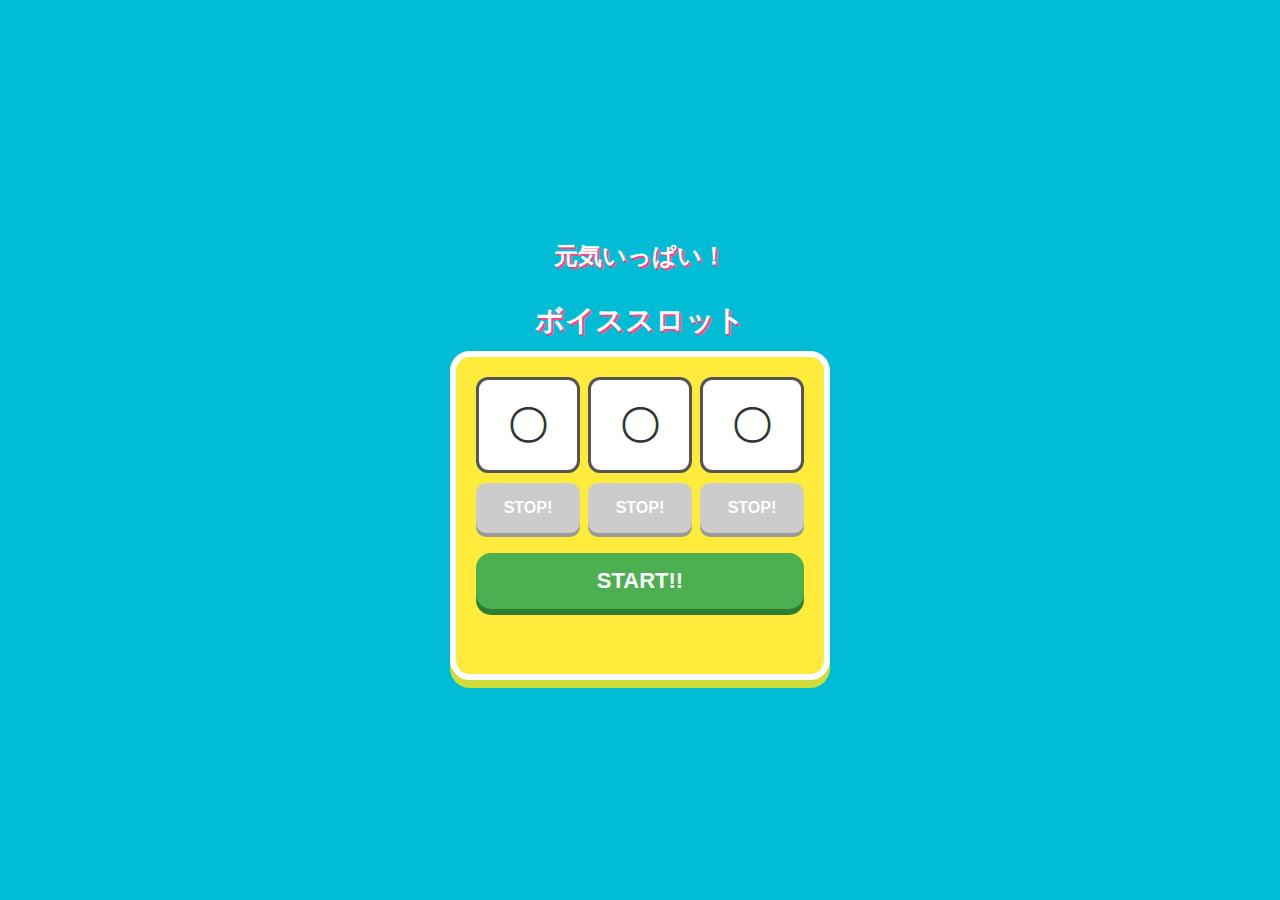
<file: index.html>
<!DOCTYPE html>
<html lang="ja">
<head>
    <meta charset="UTF-8">
    <meta name="viewport" content="width=device-width, initial-scale=1.0, maximum-scale=1.0, user-scalable=no">
    <title>元気いっぱい！ボイススロット</title>
    <style>
        :root { --main-yellow: #ffeb3b; --accent-pink: #ff4081; --bg-blue: #00bcd4; }
        
        body { 
            background: var(--bg-blue); 
            font-family: 'Helvetica Neue', Arial, sans-serif;
            display: flex; flex-direction: column; align-items: center; 
            justify-content: center; min-height: 100vh; margin: 0; color: #333;
            touch-action: manipulation;
        }

        h1 { color: white; text-shadow: 2px 2px 0 var(--accent-pink); font-size: 1.8rem; margin-bottom: 10px; }

        h2 { color: white; text-shadow: 1.8px 1.8px 0 var(--accent-pink); font-size: 1.5rem; margin-bottom: 10px; }

        .slot-machine { 
            background: var(--main-yellow); padding: 20px; border-radius: 20px;
            box-shadow: 0 8px 0 #cddc39; border: 6px solid white;
            width: 90%; max-width: 380px; box-sizing: border-box;
        }

        .reels { display: flex; gap: 8px; justify-content: center; margin-bottom: 20px; }
        
        .reel-unit { flex: 1; display: flex; flex-direction: column; gap: 10px; min-width: 0; }
        
        .reel { 
            height: 90px; line-height: 90px; font-size: 40px;
            background: white; border-radius: 12px; border: 3px solid #555;
            text-align: center; overflow: hidden; font-weight: bold;
        }

        .stop-btn { 
            height: 50px; font-weight: bold; font-size: 16px;
            background: var(--accent-pink); color: white; border: none;
            border-radius: 10px; box-shadow: 0 4px 0 #ad1457;
            cursor: pointer;
        }
        .stop-btn:active { transform: translateY(2px); box-shadow: 0 2px 0 #ad1457; }
        .stop-btn:disabled { background: #ccc; box-shadow: 0 4px 0 #999; cursor: not-allowed; }

        #start-btn { 
            width: 100%; padding: 15px; font-size: 22px; font-weight: bold;
            background: #4caf50; color: white; border: none; border-radius: 15px;
            box-shadow: 0 6px 0 #2e7d32; cursor: pointer;
        }
        #start-btn:disabled { opacity: 0.5; cursor: not-allowed; }

        /* 絵柄が揃った時の余韻メッセージ */
        #message { height: 30px; margin-top: 15px; font-weight: bold; color: white; }
    </style>
</head>
<body>

    <h2>元気いっぱい！</h2>
    <h1>ボイススロット</h1>

    <div class="slot-machine">
        <div class="reels">
            <div class="reel-unit">
                <div id="reel0" class="reel">〇</div>
                <button id="stop0" class="stop-btn" disabled onclick="stopReel(0)">STOP!</button>
            </div>
            <div class="reel-unit">
                <div id="reel1" class="reel">〇</div>
                <button id="stop1" class="stop-btn" disabled onclick="stopReel(1)">STOP!</button>
            </div>
            <div class="reel-unit">
                <div id="reel2" class="reel">〇</div>
                <button id="stop2" class="stop-btn" disabled onclick="stopReel(2)">STOP!</button>
            </div>
        </div>
        <button id="start-btn" onclick="startSlot()">START!!</button>
        <div id="message"></div>
    </div>

    <script>
        const symbols = ["〇", "△", "□", "●", "▲", "■", "||", "=", "|||", "≡"];
        
        // 音声定義
        const audioSpin = new Audio('spin.mp3');
        audioSpin.loop = true;
        const audioStopSe = new Audio('stop_btn.mp3');
        
        const symbolAudioPaths = [
            'maru.mp3', 'sankaku.mp3', 'shikaku.mp3', 
            'kuromaru.mp3', 'kurosankaku.mp3', 'kuroshikaku.mp3',
            'line2v.mp3', 'line2h.mp3', 'line3v.mp3', 'line3h.mp3'
        ];
        
        let reelIntervals = [null, null, null];
        let reelResults = [null, null, null];
        let stoppedCount = 0;
        let currentVoice = null;

        function startSlot() {
            stoppedCount = 0;
            reelResults = [null, null, null];
            document.getElementById("start-btn").disabled = true;
            document.getElementById("message").innerText = "";
            
            audioSpin.play().catch(() => { console.log("ユーザー操作が必要です"); });

            for (let i = 0; i < 3; i++) {
                document.getElementById(`stop${i}`).disabled = false;
                reelIntervals[i] = setInterval(() => {
                    const idx = Math.floor(Math.random() * symbols.length);
                    const reelEl = document.getElementById(`reel${i}`);
                    reelEl.innerText = symbols[idx];
                    reelEl.dataset.index = idx;
                }, 50);
            }
        }

        function stopReel(i) {
            if (reelIntervals[i] === null) return;

            clearInterval(reelIntervals[i]);
            reelIntervals[i] = null;
            document.getElementById(`stop${i}`).disabled = true;
            
            // ストップ音をクローンして即再生
            const s = audioStopSe.cloneNode();
            s.play();

            const currentIdx = document.getElementById(`reel${i}`).dataset.index;
            reelResults[i] = currentIdx;
            stoppedCount++;

            // 前の単独音声を止める
            if (currentVoice) { currentVoice.pause(); currentVoice.currentTime = 0; }

            if (stoppedCount < 3) {
                // 1, 2番目の停止音
                currentVoice = new Audio(symbolAudioPaths[currentIdx]);
                currentVoice.play();
            } else {
                // 3番目の停止
                audioSpin.pause();
                audioSpin.currentTime = 0;

                // ボタンSEが鳴り終わったあとに3つ同時再生
                s.onended = () => { playTripleSound(); };
            }
        }

        async function playTripleSound() {
            // 3つの音声を同時にロードして再生
            const audios = reelResults.map(idx => new Audio(symbolAudioPaths[idx]));
            
            // 全て再生開始
            audios.forEach(a => a.play());

            // 全ての音が終わるまで待機
            await Promise.all(audios.map(a => {
                return new Promise(resolve => { a.onended = resolve; });
            }));

            handleAutoRestart();
        }

        function handleAutoRestart() {
            const isMatch = (reelResults[0] === reelResults[1] && reelResults[1] === reelResults[2]);
            
            if (isMatch) {
                setTimeout(startSlot, 3000); // 揃った時は長めの余韻（3.5秒）
            } else {
                setTimeout(startSlot, 1000); // 通常は1.2秒で次へ
            }
        }
    </script>
</body>
</html>
</file>
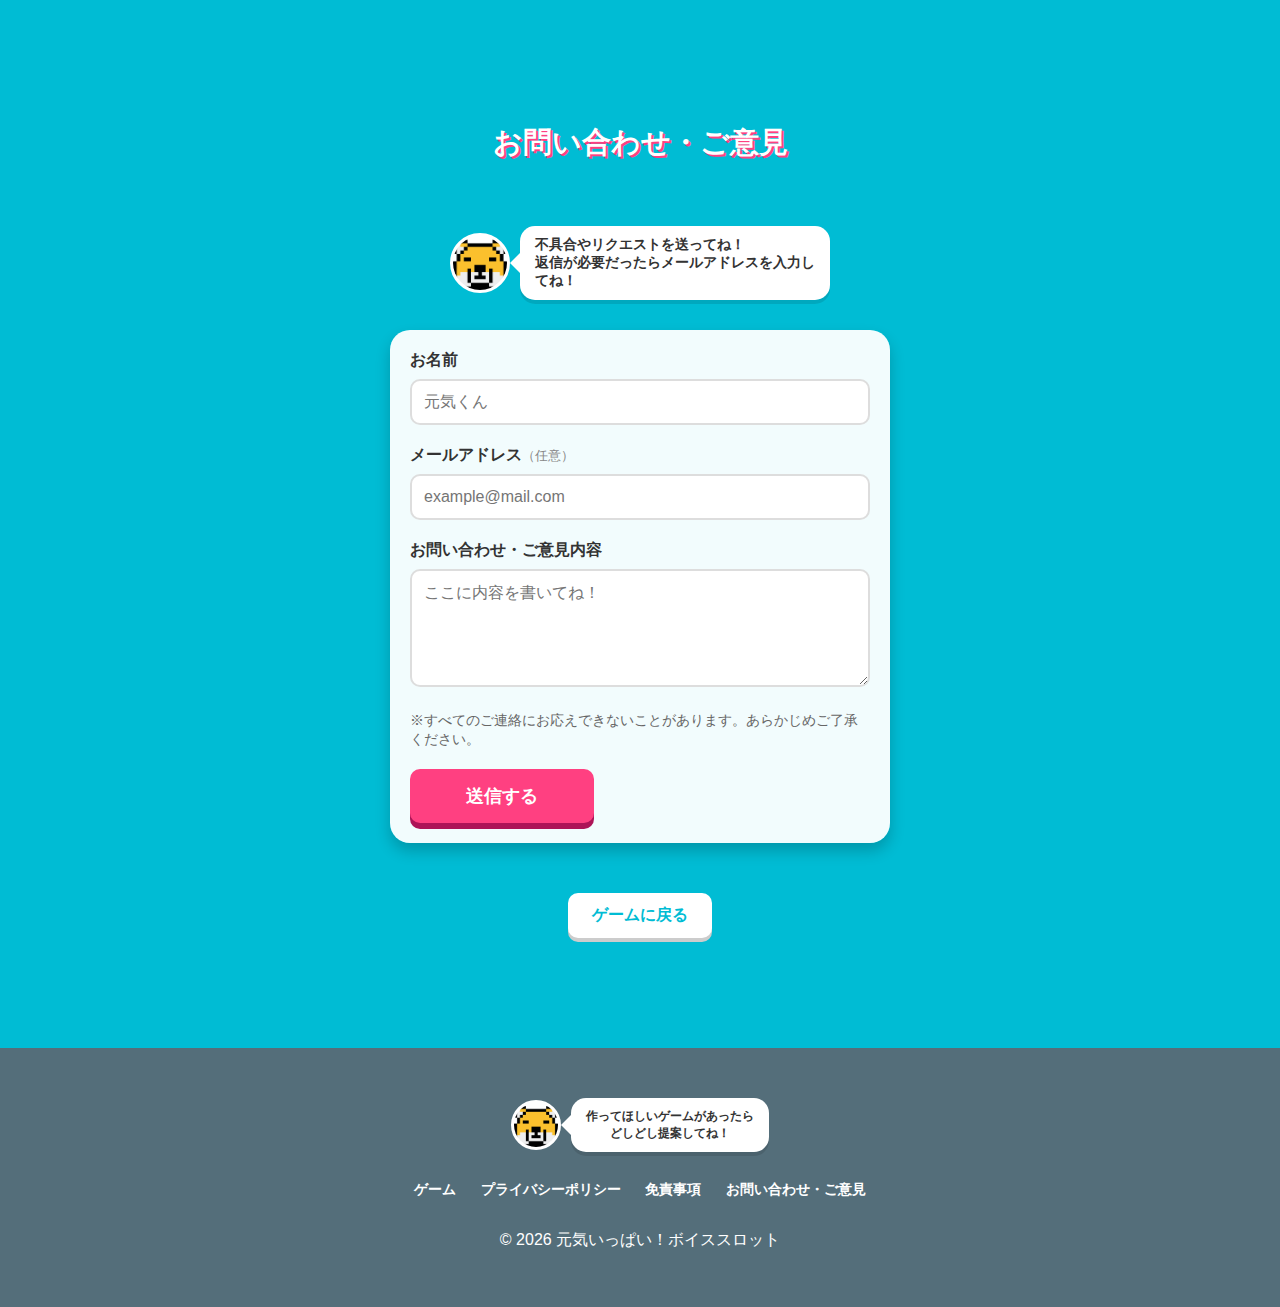
<file: contact.html>
<!DOCTYPE html>
<html lang="ja">
<head>
    <meta charset="UTF-8">
    <meta name="viewport" content="width=device-width, initial-scale=1.0">
    <title>お問い合わせ - ボイススロット</title>
    <link rel="icon" href="./owner.png">
    <link rel="stylesheet" href="style.css">
</head>
<body>
   <div style="height: 50px;"></div>
    <h1>お問い合わせ・ご意見</h1>
   <div style="height: 50px;"></div>
    <div class="owner-msg-section">
        <div class="intro-container">
            <img src="owner.png" alt="Owner" class="owner-icon">
            <div class="speech-bubble">不具合やリクエストを送ってね！<br>返信が必要だったらメールアドレスを入力してね！</div>
        </div>
    </div>

<div class="contact-card">
    <form id="google-form" action="https://docs.google.com/forms/u/0/d/e/1FAIpQLSf-BTdnZgXDtjWOAzvNbXR1xLo4O5zodeTVgAVcLDpf9Sj40Q/formResponse" method="POST" target="hidden_iframe">
        
        <div class="form-group">
            <label for="name">お名前</label>
            <input type="text" name="entry.573978696" placeholder="元気くん" required>
        </div>

        <div class="form-group">
            <label for="email">メールアドレス<span>（任意）</span></label>
            <input type="email" name="entry.1509659878" placeholder="example@mail.com">
        </div>

        <div class="form-group">
            <label for="message">お問い合わせ・ご意見内容</label>
            <textarea name="entry.495994984" rows="5" placeholder="ここに内容を書いてね！" required></textarea>
        </div>

        <p class="form-note">※すべてのご連絡にお応えできないことがあります。あらかじめご了承ください。</p>

        <button type="submit" class="btn send-btn">送信する</button>
    </form>
</div>

<iframe name="hidden_iframe" id="hidden_iframe" style="display:none;" onload="if(submitted){window.location='thanks.html';}"></iframe>

    <div style="margin: 30px 0;">
        <a href="index.html" class="back-btn" onclick="playBackSound(event)">ゲームに戻る</a>
    </div>

    <footer>
        <div class="intro-container" style="justify-content: center;">
            <img src="owner.png" alt="Owner" class="owner-icon footer-owner">
            <div class="speech-bubble footer-bubble">作ってほしいゲームがあったら
	    <br>どしどし提案してね！</div>
        </div>
	<br>
        <div class="footer-links">
            <a href="index.html">ゲーム</a>
            <a href="privacy.html">プライバシーポリシー</a>
	    <a href="privacy.html">免責事項</a>
            <a href="contact.html">お問い合わせ・ご意見</a>
        </div>
        <p>&copy; 2026 元気いっぱい！ボイススロット</p>
    </footer>

    <script src="script.js"></script>
</body>
</html>
</file>
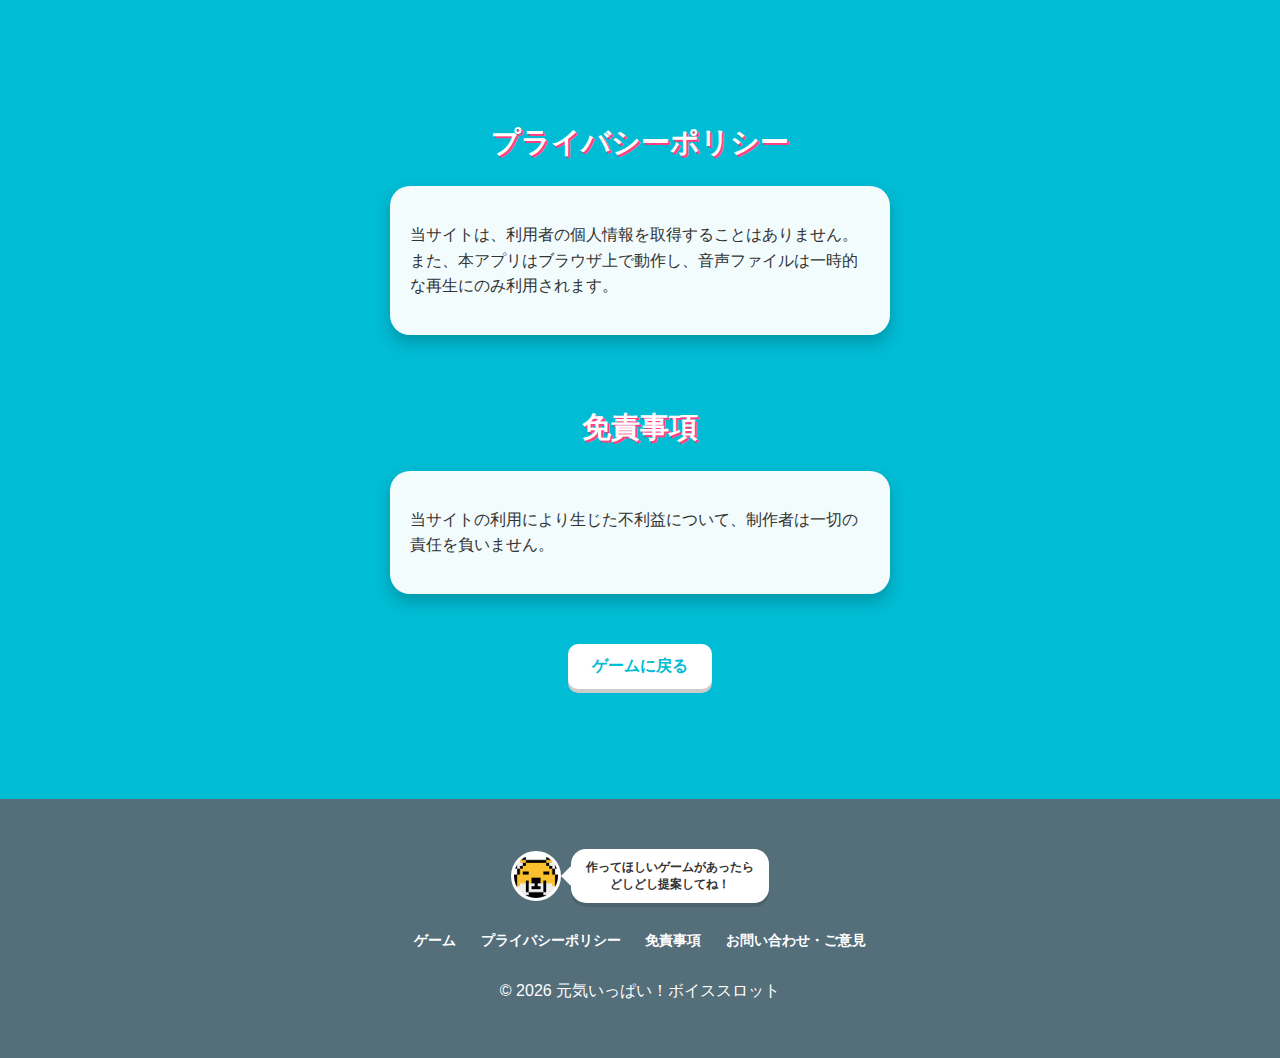
<file: privacy.html>
<!DOCTYPE html>
<html lang="ja">
<head>
    <meta charset="UTF-8">
    <meta name="viewport" content="width=device-width, initial-scale=1.0">
    <title>プライバシーポリシー - ボイススロット</title>
    <link rel="icon" href="./owner.png">
    <link rel="stylesheet" href="style.css">
</head>
<body>
   <div style="height: 50px;"></div>

    <h1>プライバシーポリシー</h1>
    
    <div class="policy-card">
        <p>当サイトは、利用者の個人情報を取得することはありません。また、本アプリはブラウザ上で動作し、音声ファイルは一時的な再生にのみ利用されます。</p>
    </div>

   <div style="height: 50px;"></div>

    <h1>免責事項</h1>
    <div class="policy-card">
        <p>当サイトの利用により生じた不利益について、制作者は一切の責任を負いません。</p>
    </div>

    <div style="margin: 30px 0;">
        <a href="index.html" class="back-btn" onclick="playBackSound(event)">ゲームに戻る</a>
    </div>

    <footer>
        <div class="intro-container" style="justify-content: center;">
            <img src="owner.png" alt="Owner" class="owner-icon footer-owner">
            <div class="speech-bubble footer-bubble">作ってほしいゲームがあったら
	    <br>どしどし提案してね！</div>
        </div>
	<br>
        <div class="footer-links">
            <a href="index.html">ゲーム</a>
            <a href="privacy.html">プライバシーポリシー</a>
	    <a href="privacy.html">免責事項</a>
            <a href="contact.html">お問い合わせ・ご意見</a>
        </div>
        <p>&copy; 2026 元気いっぱい！ボイススロット</p>
    </footer>

    <script src="script.js"></script>
</body>
</html>
</file>
<file: style.css>
:root { --main-yellow: #ffeb3b; --accent-pink: #ff4081; --bg-blue: #00bcd4; }
        
        body { 
            background: var(--bg-blue); 
            font-family: 'Helvetica Neue', Arial, sans-serif;
            display: flex; flex-direction: column; align-items: center; 
            justify-content: center; min-height: 100vh; margin: 0; color: #333;
            touch-action: manipulation;
        }

        h1 { color: white; text-shadow: 2px 2px 0 var(--accent-pink); font-size: 1.8rem; margin: 3px 0; }
        h2 { color: white; text-shadow: 1.8px 1.8px 0 var(--accent-pink); font-size: 1.2rem; }

        .top-actions { display: flex; gap: 50px; margin-top: 10px; margin-bottom: 50px; justify-content: center; width: 90%; max-width: 300px; }

        /* シャッフルボタンのスタイル調整 */
        #shuffle-btn {
            padding: 8px 15px; font-size: 8px; background: #9c27b0;
            color: white; border-radius: 12px; border: none; box-shadow: 0 4px 0 #7b1fa2;
            display: flex; flex-direction: column; align-items: center; justify-content: center; gap: 5px;
        }
        #shuffle-btn:active:not(:disabled) { transform: translateY(2px); box-shadow: 0 2px 0 #7b1fa2; }
        #shuffle-btn:disabled { background: #ccc; box-shadow: 0 4px 0 #999; opacity: 0.7; }

	#answer-btn { background: #fd7e00; box-shadow: 0 4px 0 #b66514; font-size: 8px; color: white; width: 70px;}
        #answer-btn:active:not(:disabled) { transform: translateY(2px); box-shadow: 0 2px 0 #b66514; }
        #answer-btn:disabled { background: #ccc; box-shadow: 0 4px 0 #999; opacity: 0.7; }

/* 答え合わせモーダルのスタイル */
#answer-modal {
    position: fixed; top: 0; left: 0; width: 100%; height: 100%;
    background: rgba(0,0,0,0.2); z-index: 2000;
    display: flex; align-items: center; justify-content: center;
}
.answer-content {
    background: white; padding: 20px; border-radius: 15px;
    width: 85%; max-width: 400px; max-height: 80vh; overflow-y: auto;
    box-shadow: 0 10px 25px rgba(0,0,0,0.5);
    text-align: center;
}
.answer-content table { width: 100%; border-collapse: collapse; }
.answer-content th, .answer-content td { border-bottom: 1.5px solid #eee; padding: 10px; text-align: center; }

#close-btn { height: 40px; margin-top:15px; background:#777; width:50%; color: white; justify-content: center; box-shadow: 0 4px 0 #555555; }
#close-btn:active:not(:disabled) { transform: translateY(2px); box-shadow: 0 2px 0 #555555; }

        /* スロット台本体と光るアニメーション */
        .slot-machine { 
            background: var(--main-yellow); margin-top: 30px; padding: 20px; border-radius: 20px;
            box-shadow: 0 8px 0 #cddc39; border: 6px solid white;
            width: 90%; max-width: 380px; box-sizing: border-box;
            transition: background-color 0.2s;
        }

        /* ぴかぴか光るクラス */
        .pikapika { animation: flash-animation 0.2s infinite; }
        @keyframes flash-animation {
            0% { background-color: var(--main-yellow); border-color: white; }
            50% { background-color: #ffffff; border-color: var(--accent-pink); }
            100% { background-color: var(--main-yellow); border-color: white; }
        }

        .reels { display: flex; gap: 8px; justify-content: center; margin-bottom: 20px; }
        .reel-unit { flex: 1; display: flex; flex-direction: column; gap: 10px; min-width: 0; }
        .reel { 
            height: 90px; line-height: 90px; font-size: 40px;
            background: white; border-radius: 12px; border: 3px solid #555;
            text-align: center; overflow: hidden; font-weight: bold;
        }


        .main-controls { display: flex; gap: 10px; margin-top: 10px; }
        #start-btn { flex: 2; padding: 15px; font-size: 20px; background: #4caf50; color: white; box-shadow: 0 6px 0 #2e7d32; }
        #start-btn:active:not(:disabled) { transform: translateY(3px); box-shadow: 0 3px 0 #2e7d32; }
        #reset-btn { flex: 1; padding: 15px; font-size: 16px; background: #777; color: white; box-shadow: 0 6px 0 #444; }
        #reset-btn:active:not(:disabled) { transform: translateY(3px); box-shadow: 0 3px 0 #444; }
        .btn:disabled { background: #ccc; box-shadow: 0 6px 0 #999; cursor: not-allowed; opacity: 0.5; }

        .btn { font-weight: bold; cursor: pointer; border: none; border-radius: 10px; transition: 0.1s; }
        .stop-btn { 
            height: 50px; font-size: 16px;
            background: var(--accent-pink); color: white;
            box-shadow: 0 4px 0 #ad1457;
        }
        .stop-btn:active:not(:disabled) { transform: translateY(2px); box-shadow: 0 2px 0 #ad1457; }
        .stop-btn:disabled { background: #ccc; box-shadow: 0 4px 0 #999; cursor: not-allowed; opacity: 0.8; }

        .settings-area { display: flex; gap: 10px; margin-top: 15px; width: 90%; max-width: 300px; }
        .setting-box { 
            flex: 1; background: white; padding: 10px; border-radius: 10px; 
            box-shadow: 0 4px 0 #ccc; display: flex; align-items: center; justify-content: center; gap: 5px;
            font-size: 14px; font-weight: bold;
        }
        select { padding: 5px; border-radius: 5px; border: 2px solid var(--accent-pink); }

        .switch { position: relative; display: inline-block; width: 40px; height: 20px; }
        .switch input { opacity: 0; width: 0; height: 0; }
        .slider { position: absolute; cursor: pointer; top: 0; left: 0; right: 0; bottom: 0; background-color: #ccc; transition: .4s; border-radius: 20px; }
        .slider:before { position: absolute; content: ""; height: 14px; width: 14px; left: 3px; bottom: 3px; background-color: white; transition: .4s; border-radius: 50%; }
        input:checked + .slider { background-color: var(--accent-pink); }
        input:checked + .slider:before { transform: translateX(20px); }

        #message { height: 25px; margin-top: 10px; font-weight: bold; color: white; text-align: center; font-size: 14px; }

.intro-container { display: flex; align-items: center; gap: 10px; margin: 10px 0; max-width: 380px; }
.owner-icon { width: 60px; height: 60px; border-radius: 50%; border: 3px solid white; background: white; }
.speech-bubble { 
    background: white; padding: 10px 15px; border-radius: 15px; position: relative;
    font-size: 14px; font-weight: bold; box-shadow: 0 4px 0 rgba(0,0,0,0.1);
}
.speech-bubble::after { /* 吹き出しのしっぽ */
    content: ''; position: absolute; left: -10px; top: 50%; transform: translateY(-50%);
    border-top: 10px solid transparent; border-bottom: 10px solid transparent; border-right: 10px solid white;
}

footer { width: 100%; background: #546e7a; color: white; padding: 40px 0; margin-top: 80px; text-align: center; display: flex; flex-direction: column; align-items: center; }
.footer-links { margin-bottom: 15px; }
.footer-links a { color: white; text-decoration: none; margin: 0 10px; font-weight: bold; font-size: 14px; }
.footer-owner { width: 50px; height: 50px; }
.footer-bubble { font-size: 12px; color: #333; }


.how-to-play h3 {
    margin: 0 0 10px 0;
    color: var(--accent-pink);
    font-size: 1.1rem;
    text-align: center;
}

/* プライバシーポリシーのコンテンツ枠 */
.policy-card {
    background: white;
    border-radius: 20px;
    padding: 25px;
    margin: 20px auto;
    width: 90%;
    max-width: 600px;
    box-shadow: 0 4px 10px rgba(0,0,0,0.1);
    color: #333;
    line-height: 1.6;
}

/* ゲームに戻るボタン（contact.htmlと共通） */
.back-btn {
    display: inline-block;
    background: white; 
    padding: 12px 24px; 
    text-decoration: none; 
    color: var(--bg-blue); 
    box-shadow: 0 4px 0 #ccc;
    border-radius: 10px;
    font-weight: bold;
    transition: 0.1s;
    border: none;
    cursor: pointer;
}
.back-btn:active {
    transform: translateY(3px);
    box-shadow: 0 1px 0 #ccc;
}

/* --- style.css に追加 --- */

.contact-card {
    background: white;
    border-radius: 20px;
    padding: 25px;
    margin: 20px auto;
    width: 90%;
    max-width: 500px;
    box-shadow: 0 8px 15px rgba(0,0,0,0.1);
    box-sizing: border-box;
}

.form-group {
    margin-bottom: 20px;
    text-align: left;
}

.form-group label {
    display: block;
    font-weight: bold;
    margin-bottom: 8px;
    color: #333;
}

.form-group label span {
    font-size: 0.8rem;
    color: #888;
    font-weight: normal;
}

.form-group input, 
.form-group textarea {
    width: 100%;
    padding: 12px;
    border: 2px solid #ddd;
    border-radius: 10px;
    font-family: inherit;
    font-size: 1rem;
    box-sizing: border-box;
}

.form-group input:focus, 
.form-group textarea:focus {
    border-color: var(--accent-pink);
    outline: none;
}

.form-note {
    font-size: 0.85rem;
    color: #666;
    margin-bottom: 20px;
    line-height: 1.4;
}

.send-btn {
    width: 40%;
    padding: 15px;
    background: var(--accent-pink) !important;
    color: white !important;
    font-size: 1.1rem;
    box-shadow: 0 6px 0 #ad1457 !important;
}

.send-btn:active {
    transform: translateY(3px);
    box-shadow: 0 3px 0 #ad1457 !important;
}

/* すべての要素に対して、余白や枠線を幅に含める設定（はみ出し防止） */
*, *::before, *::after {
    box-sizing: border-box;
}

/* 遊び方、お問い合わせ、ポリシーのカード共通設定 */
.how-to-play, 
.contact-card, 
.policy-card {
    background: rgba(255, 255, 255, 0.95);
    border-radius: 20px;
    padding: 20px;
    margin: 20px auto; /* 左右をautoにすることで中央寄せ */
    width: 90%;        /* 画面の横幅9割 */
    max-width: 500px;  /* PCなど大きな画面でも広がりすぎないように制限 */
    box-shadow: 0 8px 15px rgba(0,0,0,0.2);
    
    /* 念のため、中の文字がはみ出さないようにする */
    word-wrap: break-word; 
    overflow-wrap: break-word;
}

/* 吹き出しの中の文字もはみ出さないように調整 */
.speech-bubble {
    max-width: 100%;
    word-wrap: break-word;
}

/* --- headerスタイルの追加 --- */
.site-header {
    width: 100%;
    height: 60px;
    background opacity: 0;
    display: flex;
    justify-content: space-between;
    align-items: center;
    padding: 0 15px;
    position: fixed; /* 画面の一番上に固定 */
    top: 0;
    left: 0;
    z-index: 1000;
    box-sizing: border-box;
}

.header-logo img {
    height: 40px;
    width: 40px;
    transition: transform 0.2s;
}
.header-logo img:active { transform: scale(0.9); }

/* メニューボタン（三本線） */
.menu-toggle {
    background: none;
    border: none;
    cursor: pointer;
    display: flex;
    flex-direction: column;
    gap: 5px;
    padding: 10px;
}
.menu-toggle .bar {
    width: 25px;
    height: 3px;
    background-color: white;
    border-radius: 2px;
}

/* メニューリスト */
.nav-menu {
    position: absolute;
    top: 60px;
    right: -200px; /* 最初は画面の外に隠す */
    background: white;
    width: 180px;
    border-radius: 0 0 0 15px;
    box-shadow: -2px 2px 5px rgba(0,0,0,0.1);
    transition: right 0.3s ease;
    z-index: 1001;
}
.nav-menu.open {
    right: 0; /* 表示 */
}
.nav-menu ul {
    list-style: none;
    margin: 0;
    padding: 10px 0;
}
.nav-menu li a {
    display: block;
    padding: 15px 20px;
    text-decoration: none;
    color: #333;
    font-weight: bold;
}
.nav-menu li a:hover {
    background: #f0f0f0;
}

/* ヘッダーが固定されるので、bodyのトップに余白を作る */
body {
    padding-top: 70px;
}


/* 遊び方の装飾 */
.how-to-play { background: rgba(255,255,255,0.9); padding: 15px; border-radius: 15px; width: 90%; max-width: 500px; margin-top: 20px; }
.how-to-play h4 { color: var(--accent-pink); margin-bottom: 5px; border-left: 4px solid var(--accent-pink); padding-left: 8px; }
.how-to-play p { font-size: 13px; margin-bottom: 15px; line-height: 1.5; }
</file>
